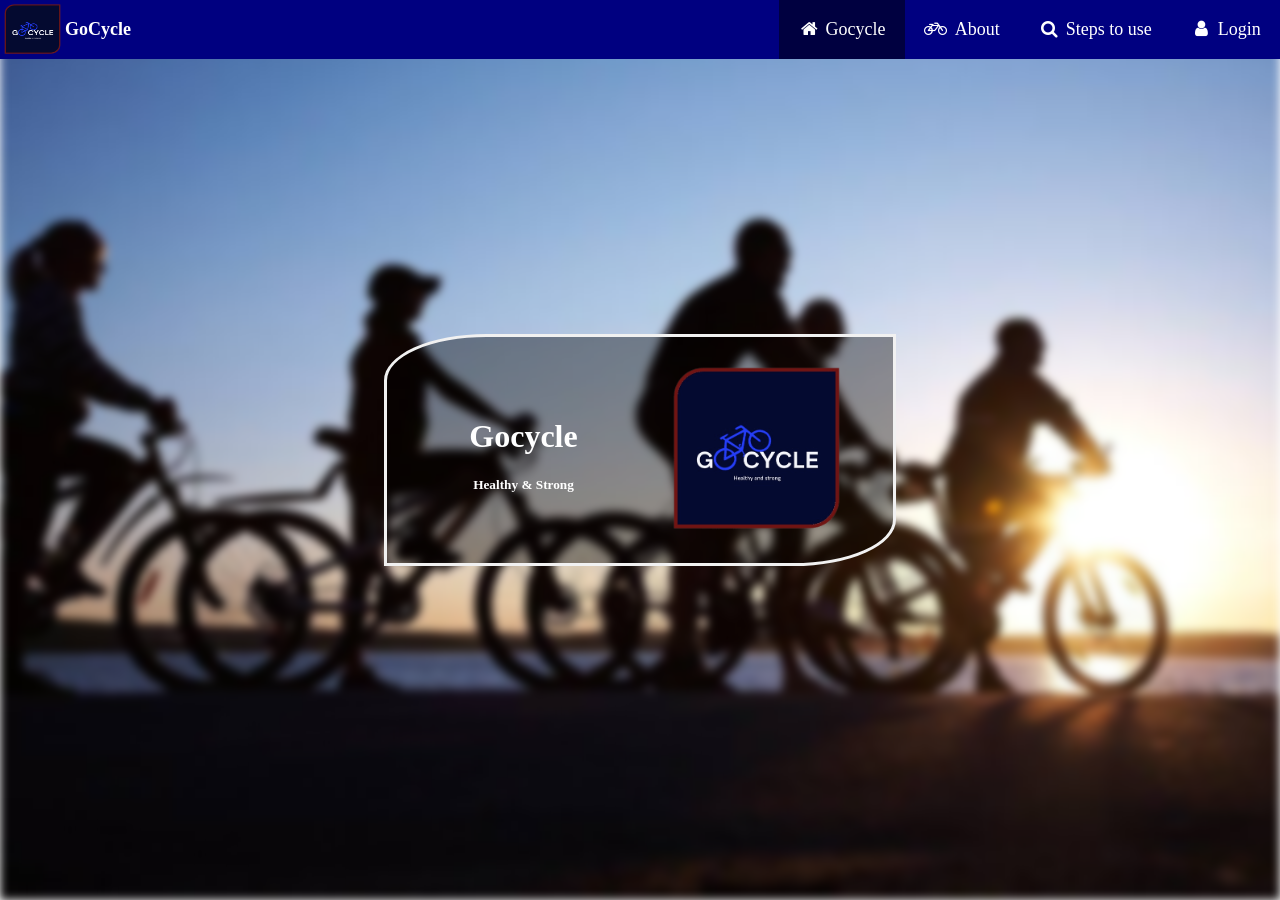
<file: index.html>
<!DOCTYPE html>
<html lang="en">
  <head>
    <meta charset="UTF-8" />
    <meta name="author" content="GOCYCLE" />
    <meta name="discription" content="welcom to the GOCYCLE" />
    <title>GOCYCLE</title>
    <link rel="icon" href="images/logo.1.png" type="image/x-icon" />
    <link rel="stylesheet" href="index.css" type="text/css" />
    <link
      rel="stylesheet"
      href="https://cdnjs.cloudflare.com/ajax/libs/font-awesome/4.7.0/css/font-awesome.min.css"
    />
  </head>
  <body>
    <div class="navbar">
      <img src="images/logo.1.png" alt="cycle" height="58" width="65" />
      <p>GoCycle</p>
      <a href="Login.html"><i class="fa fa-fw fa-user"></i> Login</a>
      <a href="steps.html"><i class="fa fa-fw fa-search"></i> Steps to use</a>
      <a href="About.html"><i class="fa fa-bicycle"></i>&nbsp;&nbsp;About</a>
      <a class="active" href="index.html"
        ><i class="fa fa-fw fa-home"></i> Gocycle
      </a>
    </div>
    <div class="bg-image"></div>
    <div class="bg-text">
      <div class="row">
        <div class="column">
          <h4><br /></h4>
          <h1>Gocycle</h1>
          <h5>Healthy & Strong</h5>
        </div>
        <div class="column">
          <img src="images/logo.1.png" alt="logo" width="80%" height="80%" />
        </div>
      </div>
    </div>
  </body>
</html>
</file>
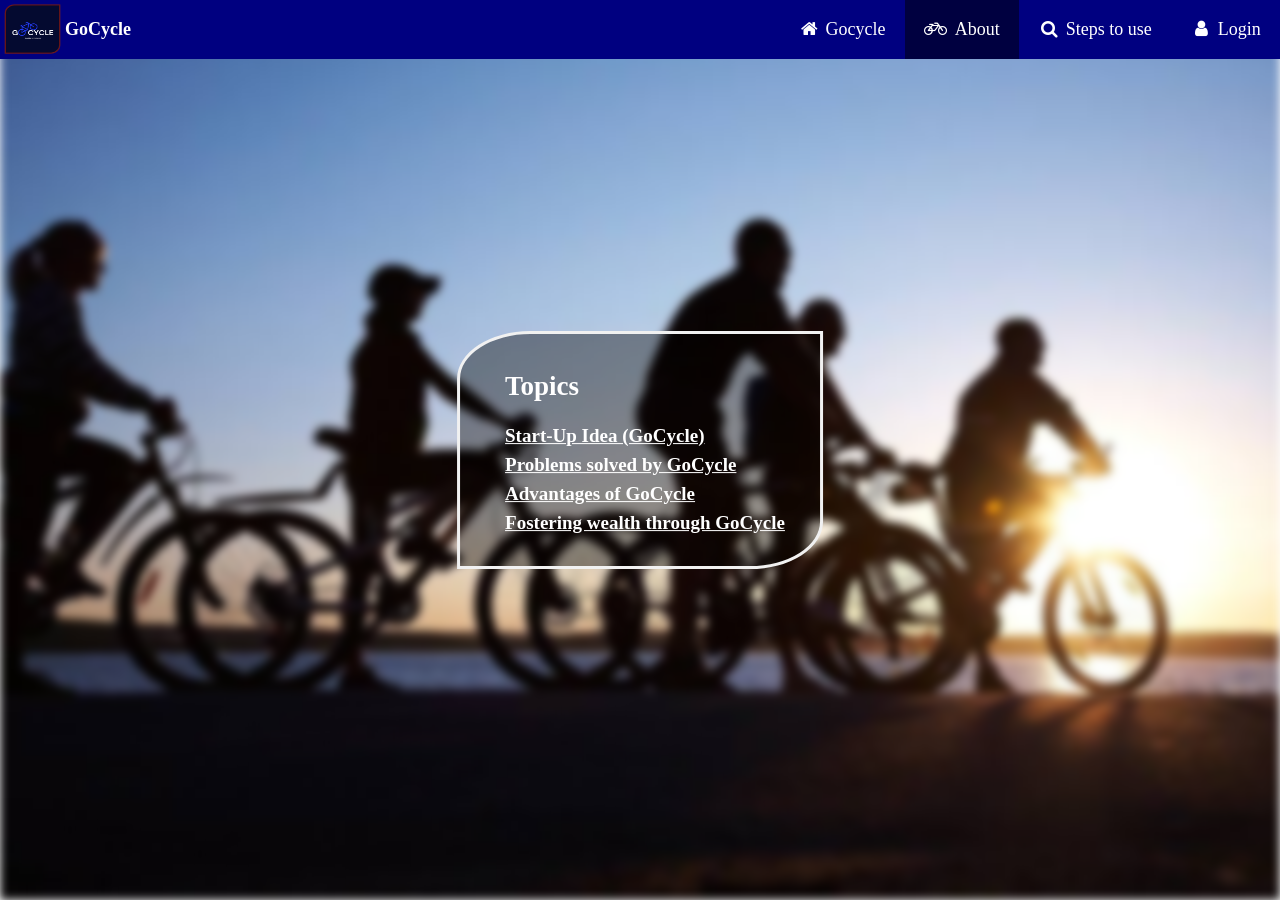
<file: About.html>
<!DOCTYPE html>
<html lang="en">
  <head>
    <meta charset="UTF-8" />
    <meta name="author" content="GOCYCLE" />
    <meta name="discription" content="welcom to the GOCYCLE" />
    <title>GOCYCLE</title>
    <link rel="icon" href="images/logo.1.png" type="image/x-icon" />
    <link rel="stylesheet" href="About.css" type="text/css" />
    <link
      rel="stylesheet"
      href="https://cdnjs.cloudflare.com/ajax/libs/font-awesome/4.7.0/css/font-awesome.min.css"
    />
  </head>
  <body>
    <header>
      <div class="navbar">
        <img src="images/logo.1.png" alt="cycle" height="58" width="65" />
        <p>GoCycle</p>
        <a href="Login.html"><i class="fa fa-fw fa-user"></i> Login</a>
        <a href="steps.html"><i class="fa fa-fw fa-search"></i> Steps to use</a>
        <a class="active" href="About.html"
          ><i class="fa fa-bicycle"></i>&nbsp;&nbsp;About</a
        >
        <a href="index.html"><i class="fa fa-fw fa-home"></i> Gocycle </a>
      </div>
      <div class="bg-image"></div>
      <div class="bg-text">
        <div class="column">
          <nav>
            <ul>
              <h2>Topics</h2>
              <a href="Start-up.html">Start-Up Idea (GoCycle)</a>
              <br />
              <a href="Problem.html">Problems solved by GoCycle</a>
              <br />
              <a href="Advantages.html">Advantages of GoCycle</a>
              <br />
              <a href="Fostering.html">Fostering wealth through GoCycle </a>
            </ul>
          </nav>
        </div>
      </div>
    </header>
  </body>
</html>
</file>
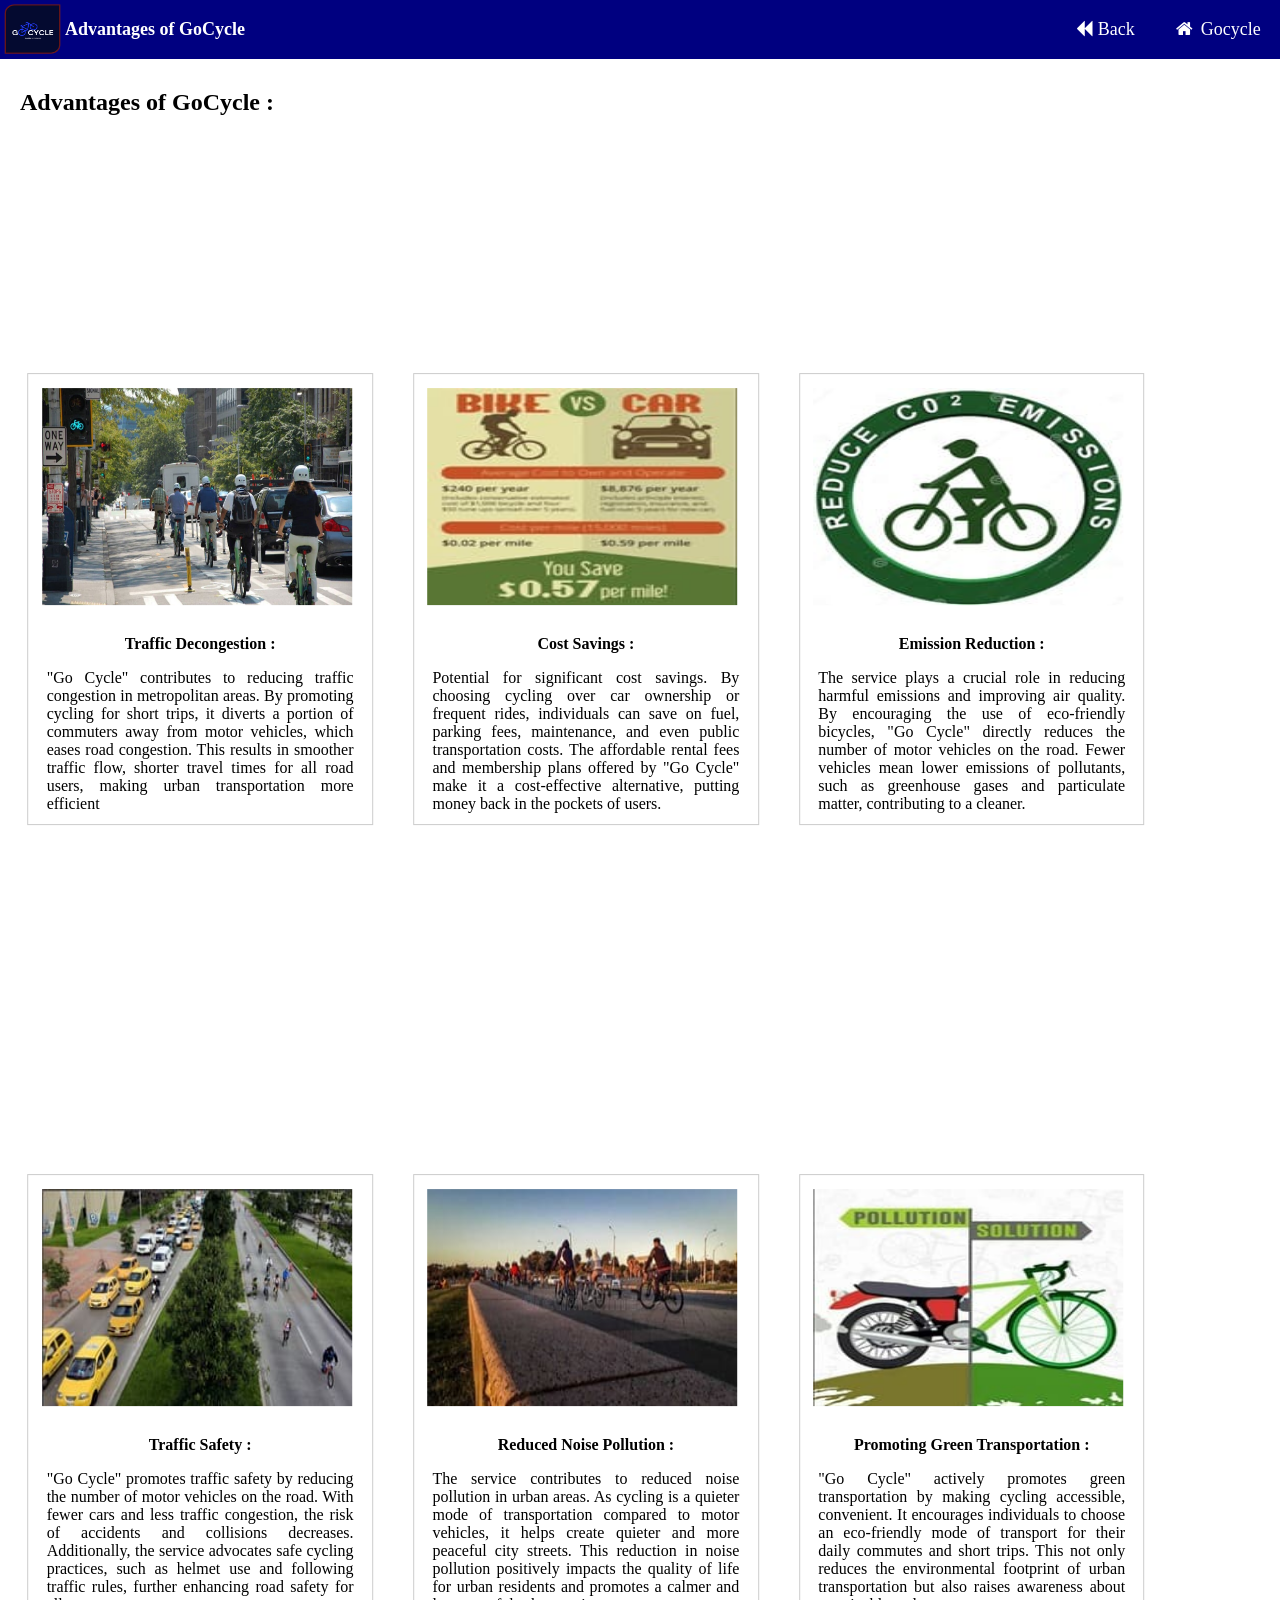
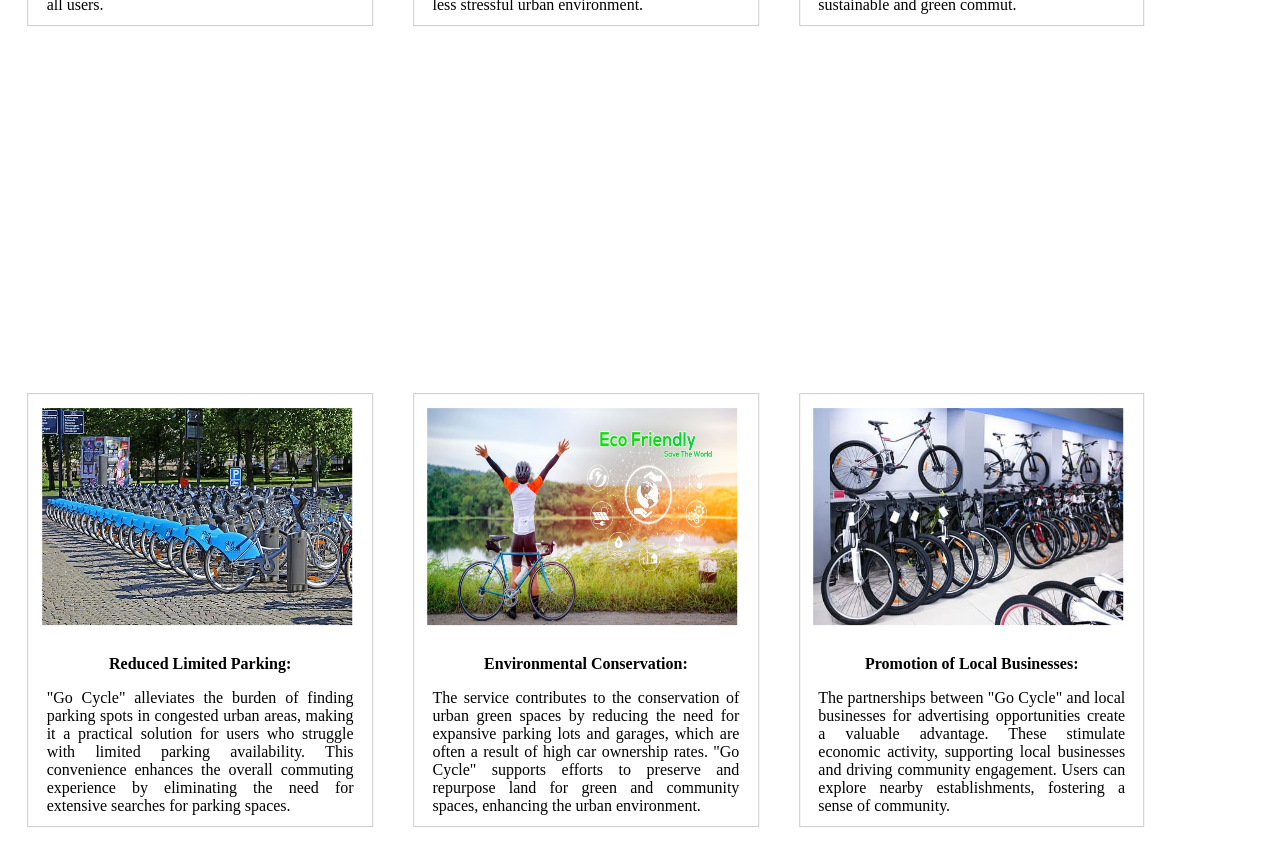
<file: Advantages.html>
<!DOCTYPE html>
<html lang="en">
  <head>
    <meta charset="UTF-8" />
    <meta name="author" content="GOCYCLE" />
    <meta name="discription" content="welcom to the GOCYCLE" />
    <title>GOCYCLE</title>
    <link rel="icon" href="images/logo.1.png" type="image/x-icon" />
    <link rel="stylesheet" href="Advantages.css" type="text/css" />
    <link
      rel="stylesheet"
      href="https://cdnjs.cloudflare.com/ajax/libs/font-awesome/4.7.0/css/font-awesome.min.css"
    />
  </head>
  <body>
    <header>
      <div class="navbar">
        <img src="images/logo.1.png" alt="cycle" height="58" width="65" />
        <p>Advantages of GoCycle</p>
        <a href="index.html"><i class="fa fa-fw fa-home"></i> Gocycle </a>
        <a href="About.html"><i class="fa fa-backward"></i>&nbsp;Back</a>
      </div>
    </header>
    <main>
      <div class="heading"><h2>Advantages of GoCycle :</h2></div>
      <br />
      <div class="bg-image"></div>
      <div class="bg-text">
        <div class="responsive">
          <div class="gallery">
            <a target="_blank" href="images/advantages.1.jpg">
              <img src="images/advantages.1.jpg" alt="Cinque Terre" />
            </a>
            <div class="desc">
              <p>Traffic Decongestion :</p>
              <div class="desc1">
                "Go Cycle" contributes to reducing traffic
                congestion in metropolitan areas. By promoting cycling for short
                trips, it diverts a portion of commuters away from motor
                vehicles, which eases road congestion. This results in smoother
                traffic flow, shorter travel times for all
                road users, making urban transportation more efficient
              </div>
            </div>
          </div>
        </div>
        <div class="responsive">
          <div class="gallery">
            <a target="_blank" href="images/advantages.2.jpg">
              <img src="images/advantages.2.jpg" alt="Forest" />
            </a>
            <div class="desc">
              <p>Cost Savings :</p>
              <div class="desc1">
                Potential for significant cost savings. By
                choosing cycling over car ownership or frequent rides,
                individuals can save on fuel, parking fees, maintenance, and
                even public transportation costs. The affordable rental fees and
                membership plans offered by "Go Cycle" make it a cost-effective
                alternative, putting money back in the pockets of users.
              </div>
            </div>
          </div>
        </div>
        <div class="responsive">
          <div class="gallery">
            <a target="_blank" href="images/advantages.3.jpg">
              <img src="images/advantages.3.jpg" alt="Northern Lights" />
            </a>
            <div class="desc">
              <p>Emission Reduction :</p>
              <div class="desc1">
                The service plays a crucial role in reducing harmful emissions
                and improving air quality. By encouraging the use of
                eco-friendly bicycles, "Go Cycle" directly reduces the number of
                motor vehicles on the road. Fewer vehicles mean lower emissions
                of pollutants, such as greenhouse gases and particulate matter,
                contributing to a cleaner.
              </div>
            </div>
          </div>
        </div>
        <div class="clearfix"></div>
      </div>

      <div class="bg1-image"></div>
      <div class="bg1-text">
        <div class="responsive1">
          <div class="gallery1">
            <a target="_blank" href="images/advantages.4.jpg">
              <img src="images/advantages.4.jpg" alt="Cinque Terre" />
            </a>
            <div class="desc2">
              <p>Traffic Safety :</p>
              <div class="desc3">
                "Go Cycle" promotes traffic safety by reducing the number of
                motor vehicles on the road. With fewer cars and less traffic
                congestion, the risk of accidents and collisions decreases.
                Additionally, the service advocates safe cycling practices, such
                as helmet use and following traffic rules, further enhancing
                road safety for all users.
              </div>
            </div>
          </div>
        </div>
        <div class="responsive1">
          <div class="gallery1">
            <a target="_blank" href="images/advantages.5.jpg">
              <img src="images/advantages.5.jpg" alt="Forest" />
            </a>
            <div class="desc2">
              <p>Reduced Noise Pollution :</p>
              <div class="desc3">
                The service contributes to reduced noise pollution in urban
                areas. As cycling is a quieter mode of transportation compared
                to motor vehicles, it helps create quieter and more peaceful
                city streets. This reduction in noise pollution positively
                impacts the quality of life for urban residents and promotes a
                calmer and less stressful urban environment.
              </div>
            </div>
          </div>
        </div>
        <div class="responsive1">
          <div class="gallery1">
            <a target="_blank" href="images/advantages.6.jpg">
              <img src="images/advantages.6.jpg" alt="Northern Lights" />
            </a>
            <div class="desc2">
              <p>Promoting Green Transportation :</p>
              <div class="desc3">
                "Go Cycle" actively promotes green transportation by making
                cycling accessible, convenient. It encourages
                individuals to choose an eco-friendly mode of transport for
                their daily commutes and short trips. This not only reduces the
                environmental footprint of urban transportation but also raises
                awareness about sustainable and green commut.
              </div>
            </div>
          </div>
        </div>
        <div class="clearfix1"></div>
      </div>

      <div class="bg2-image"></div>
      <div class="bg2-text">
        <div class="responsive2">
          <div class="gallery2">
            <a target="_blank" href="images/advantages.7.jpg">
              <img src="images/advantages.7.jpg" alt="Cinque Terre" />
            </a>
            <div class="desc4">
              <p>Reduced Limited Parking:</p>
              <div class="desc5">
                "Go Cycle" alleviates the burden of finding parking spots in
                congested urban areas, making it a practical solution for users
                who struggle with limited parking availability. This convenience
                enhances the overall commuting experience by eliminating the
                need for extensive searches for parking spaces.
              </div>
            </div>
          </div>
        </div>
        <div class="responsive2">
          <div class="gallery2">
            <a target="_blank" href="images/advantages.8.jpg">
              <img src="images/advantages.8.jpg" alt="Forest" />
            </a>
            <div class="desc4">
              <p>Environmental Conservation:</p>
              <div class="desc5">
                The service contributes to the conservation of urban green
                spaces by reducing the need for expansive parking lots and
                garages, which are often a result of high car ownership rates.
                "Go Cycle" supports efforts to preserve and repurpose land for
                green and community spaces, enhancing the urban environment.
              </div>
            </div>
          </div>
        </div>
        <div class="responsive2">
          <div class="gallery2">
            <a target="_blank" href="images/advantages.9.jpg">
              <img src="images/advantages.9.jpg" alt="Northern Lights" />
            </a>
            <div class="desc4">
              <p>Promotion of Local Businesses:</p>
              <div class="desc5">
                The partnerships between "Go Cycle" and local businesses for
                advertising opportunities create a valuable
                advantage. These stimulate economic activity,
                supporting local businesses and driving community engagement.
                Users can explore nearby establishments, fostering a sense of
                community.
              </div>
            </div>
          </div>
        </div>
        <div class="clearfix2"></div>
      </div>
    </main>
  </body>
</html>
</file>
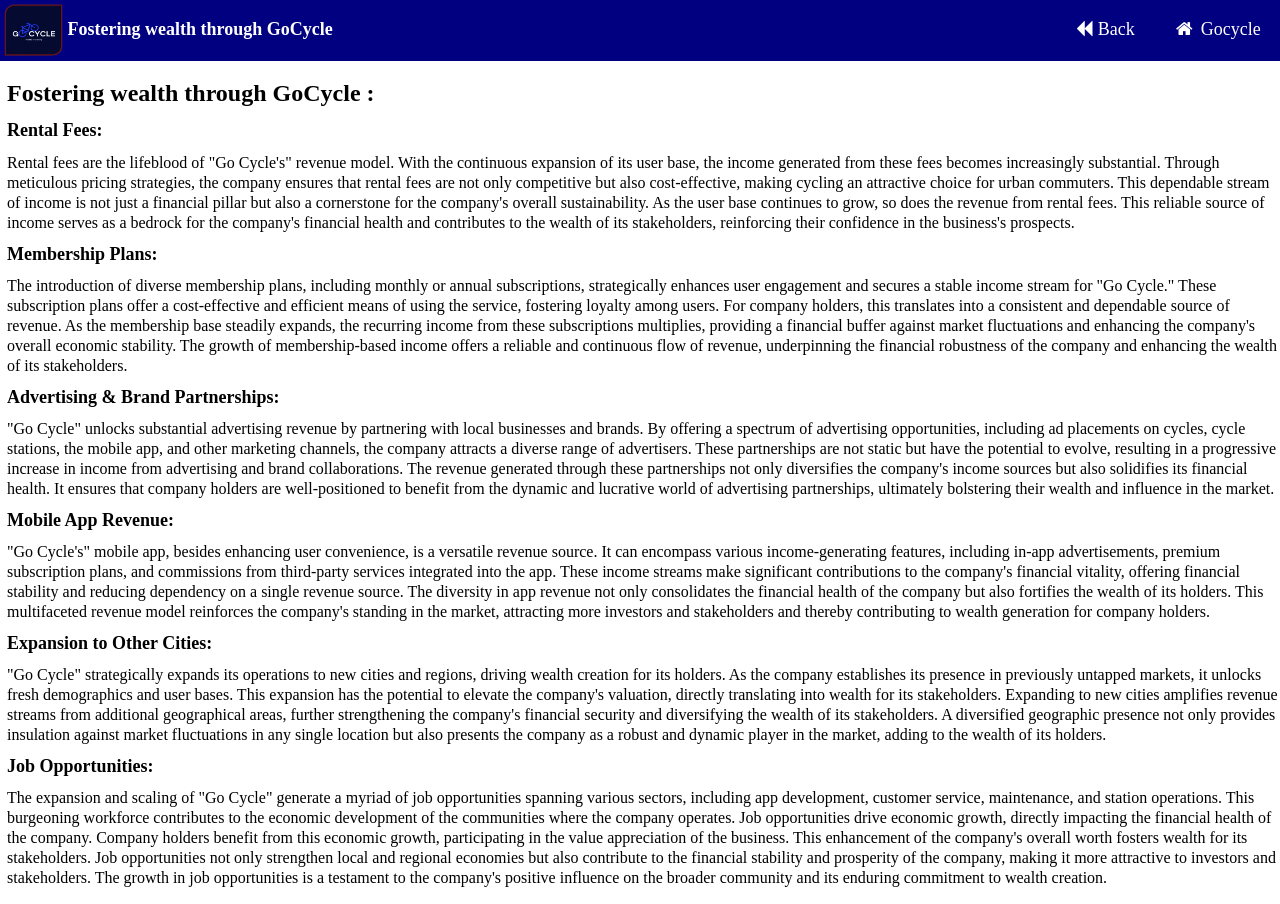
<file: Fostering.html>
<!DOCTYPE html>
<html lang="en">
  <head>
    <meta charset="UTF-8" />
    <meta name="author" content="GOCYCLE" />
    <meta name="discription" content="welcom to the GOCYCLE" />
    <title>GOCYCLE</title>
    <link rel="icon" href="images/logo.1.png" type="image/x-icon" />
    <link rel="stylesheet" href="Fostering.css" type="text/css" />
    <link
      rel="stylesheet"
      href="https://cdnjs.cloudflare.com/ajax/libs/font-awesome/4.7.0/css/font-awesome.min.css"
    />
  </head>
  <body>
    <header>
      <div class="navbar">
        <img src="images/logo.1.png" alt="cycle" height="58" width="65" />
        <p>Fostering wealth through GoCycle</p>
        <a href="index.html"><i class="fa fa-fw fa-home"></i> Gocycle </a>
        <a href="About.html"><i class="fa fa-backward"></i>&nbsp;Back</a>
      </div>
    </header>
    <main>
      <div class="paragraph">
        <h2>Fostering wealth through GoCycle :</h2>
        <h3>Rental Fees:</h3>
        <p>
          Rental fees are the lifeblood of "Go Cycle's" revenue model. With the
          continuous expansion of its user base, the income generated from these
          fees becomes increasingly substantial. Through meticulous pricing
          strategies, the company ensures that rental fees are not only
          competitive but also cost-effective, making cycling an attractive
          choice for urban commuters. This dependable stream of income is not
          just a financial pillar but also a cornerstone for the company's
          overall sustainability. As the user base continues to grow, so does
          the revenue from rental fees. This reliable source of income serves as
          a bedrock for the company's financial health and contributes to the
          wealth of its stakeholders, reinforcing their confidence in the
          business's prospects.
        </p>
        <h3>Membership Plans:</h3>
        <p>
          The introduction of diverse membership plans, including monthly or
          annual subscriptions, strategically enhances user engagement and
          secures a stable income stream for "Go Cycle." These subscription
          plans offer a cost-effective and efficient means of using the service,
          fostering loyalty among users. For company holders, this translates
          into a consistent and dependable source of revenue. As the membership
          base steadily expands, the recurring income from these subscriptions
          multiplies, providing a financial buffer against market fluctuations
          and enhancing the company's overall economic stability. The growth of
          membership-based income offers a reliable and continuous flow of
          revenue, underpinning the financial robustness of the company and
          enhancing the wealth of its stakeholders.
        </p>
        <h3>Advertising & Brand Partnerships:</h3>
        <p>
          "Go Cycle" unlocks substantial advertising revenue by partnering with
          local businesses and brands. By offering a spectrum of advertising
          opportunities, including ad placements on cycles, cycle stations, the
          mobile app, and other marketing channels, the company attracts a
          diverse range of advertisers. These partnerships are not static but
          have the potential to evolve, resulting in a progressive increase in
          income from advertising and brand collaborations. The revenue
          generated through these partnerships not only diversifies the
          company's income sources but also solidifies its financial health. It
          ensures that company holders are well-positioned to benefit from the
          dynamic and lucrative world of advertising partnerships, ultimately
          bolstering their wealth and influence in the market.
        </p>
        <h3>Mobile App Revenue:</h3>
        <p>
          "Go Cycle's" mobile app, besides enhancing user convenience, is a
          versatile revenue source. It can encompass various income-generating
          features, including in-app advertisements, premium subscription plans,
          and commissions from third-party services integrated into the app.
          These income streams make significant contributions to the company's
          financial vitality, offering financial stability and reducing
          dependency on a single revenue source. The diversity in app revenue
          not only consolidates the financial health of the company but also
          fortifies the wealth of its holders. This multifaceted revenue model
          reinforces the company's standing in the market, attracting more
          investors and stakeholders and thereby contributing to wealth
          generation for company holders.
        </p>
        <h3>Expansion to Other Cities:</h3>
        <p>
          "Go Cycle" strategically expands its operations to new cities and
          regions, driving wealth creation for its holders. As the company
          establishes its presence in previously untapped markets, it unlocks
          fresh demographics and user bases. This expansion has the potential to
          elevate the company's valuation, directly translating into wealth for
          its stakeholders. Expanding to new cities amplifies revenue streams
          from additional geographical areas, further strengthening the
          company's financial security and diversifying the wealth of its
          stakeholders. A diversified geographic presence not only provides
          insulation against market fluctuations in any single location but also
          presents the company as a robust and dynamic player in the market,
          adding to the wealth of its holders.
        </p>
        <h3>Job Opportunities:</h3>
        <p>
          The expansion and scaling of "Go Cycle" generate a myriad of job
          opportunities spanning various sectors, including app development,
          customer service, maintenance, and station operations. This burgeoning
          workforce contributes to the economic development of the communities
          where the company operates. Job opportunities drive economic growth,
          directly impacting the financial health of the company. Company
          holders benefit from this economic growth, participating in the value
          appreciation of the business. This enhancement of the company's
          overall worth fosters wealth for its stakeholders. Job opportunities
          not only strengthen local and regional economies but also contribute
          to the financial stability and prosperity of the company, making it
          more attractive to investors and stakeholders. The growth in job
          opportunities is a testament to the company's positive influence on
          the broader community and its enduring commitment to wealth creation.
        </p>
      </div>
    </main>
  </body>
</html>
</file>
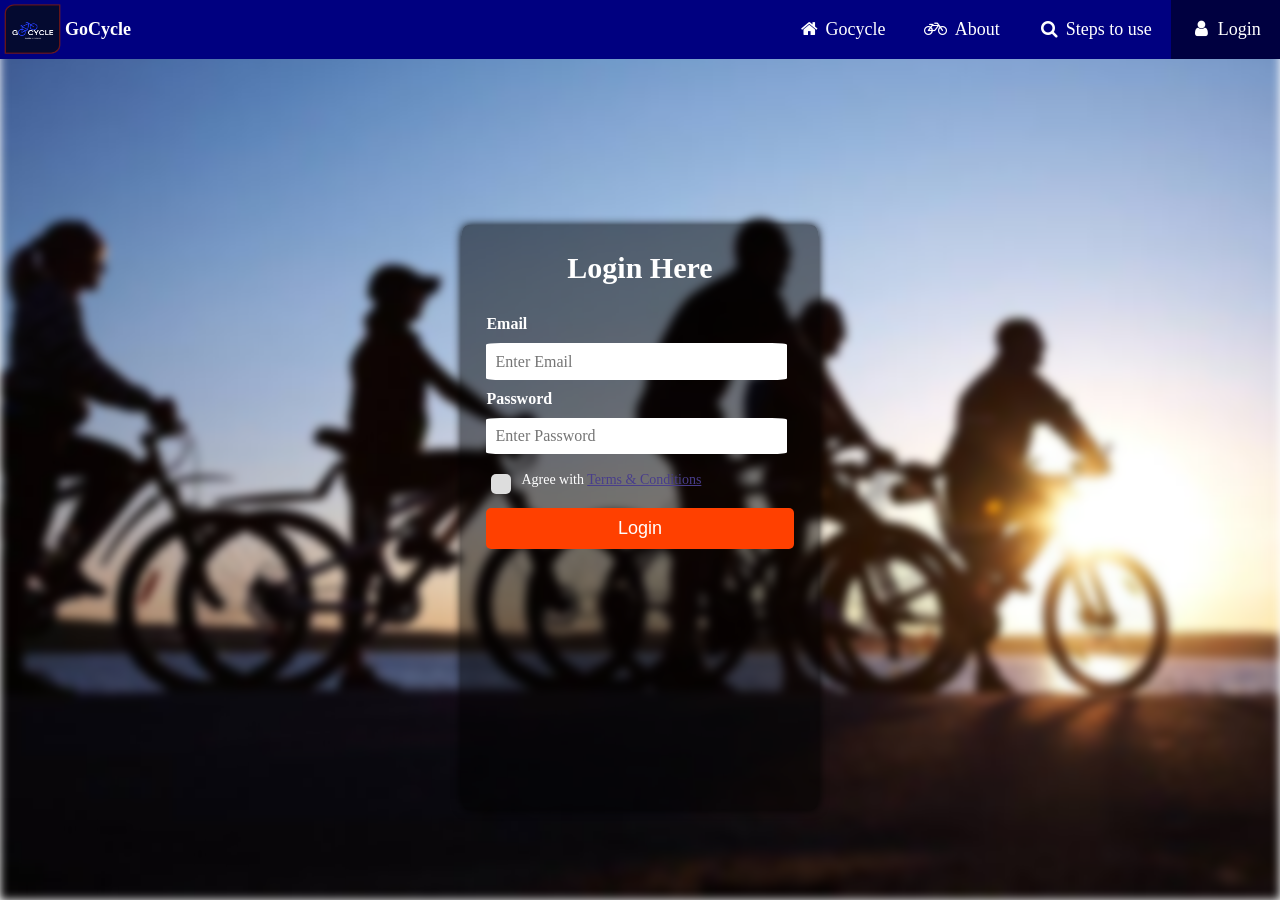
<file: Login.html>
<!DOCTYPE html>
<html lang="en">
  <head>
    <meta charset="UTF-8" />
    <meta name="author" content="GOCYCLE" />
    <meta name="discription" content="welcom to the GOCYCLE" />
    <title>GOCYCLE</title>
    <link rel="icon" href="images/logo.1.png" type="image/x-icon" />
    <link rel="stylesheet" href="Login.css" type="text/css" />
    <link
      rel="stylesheet"
      href="https://cdnjs.cloudflare.com/ajax/libs/font-awesome/4.3.0/css/font-awesome.min.css"
    />
  </head>
  <body>
    <div class="navbar">
      <img src="images/logo.1.png" alt="cycle" height="58" width="65" />
      <p>GoCycle</p>
      <a class="active" href="Login.html"
        ><i class="fa fa-fw fa-user"></i> Login</a
      >
      <a href="steps.html"><i class="fa fa-fw fa-search"></i> Steps to use</a>
      <a href="About.html"><i class="fa fa-bicycle"></i>&nbsp;&nbsp;About</a>
      <a href="index.html"><i class="fa fa-fw fa-home"></i> Gocycle </a>
    </div>
    <div class="wrapper">
      <div class="header-text">Login Here</div>
      <id for="email"><b>Email</b></id>
      <input type="text" placeholder="Enter Email" name="email" required />
      <id for="psw"><b>Password</b></id>
      <input type="password" placeholder="Enter Password" name="psw" required />
      <label for="terms"></label
      ><span>Agree with <a href="#">Terms & Conditions</a></span>
      <button>Login</button>
    </div>
  </body>
</html>
</file>
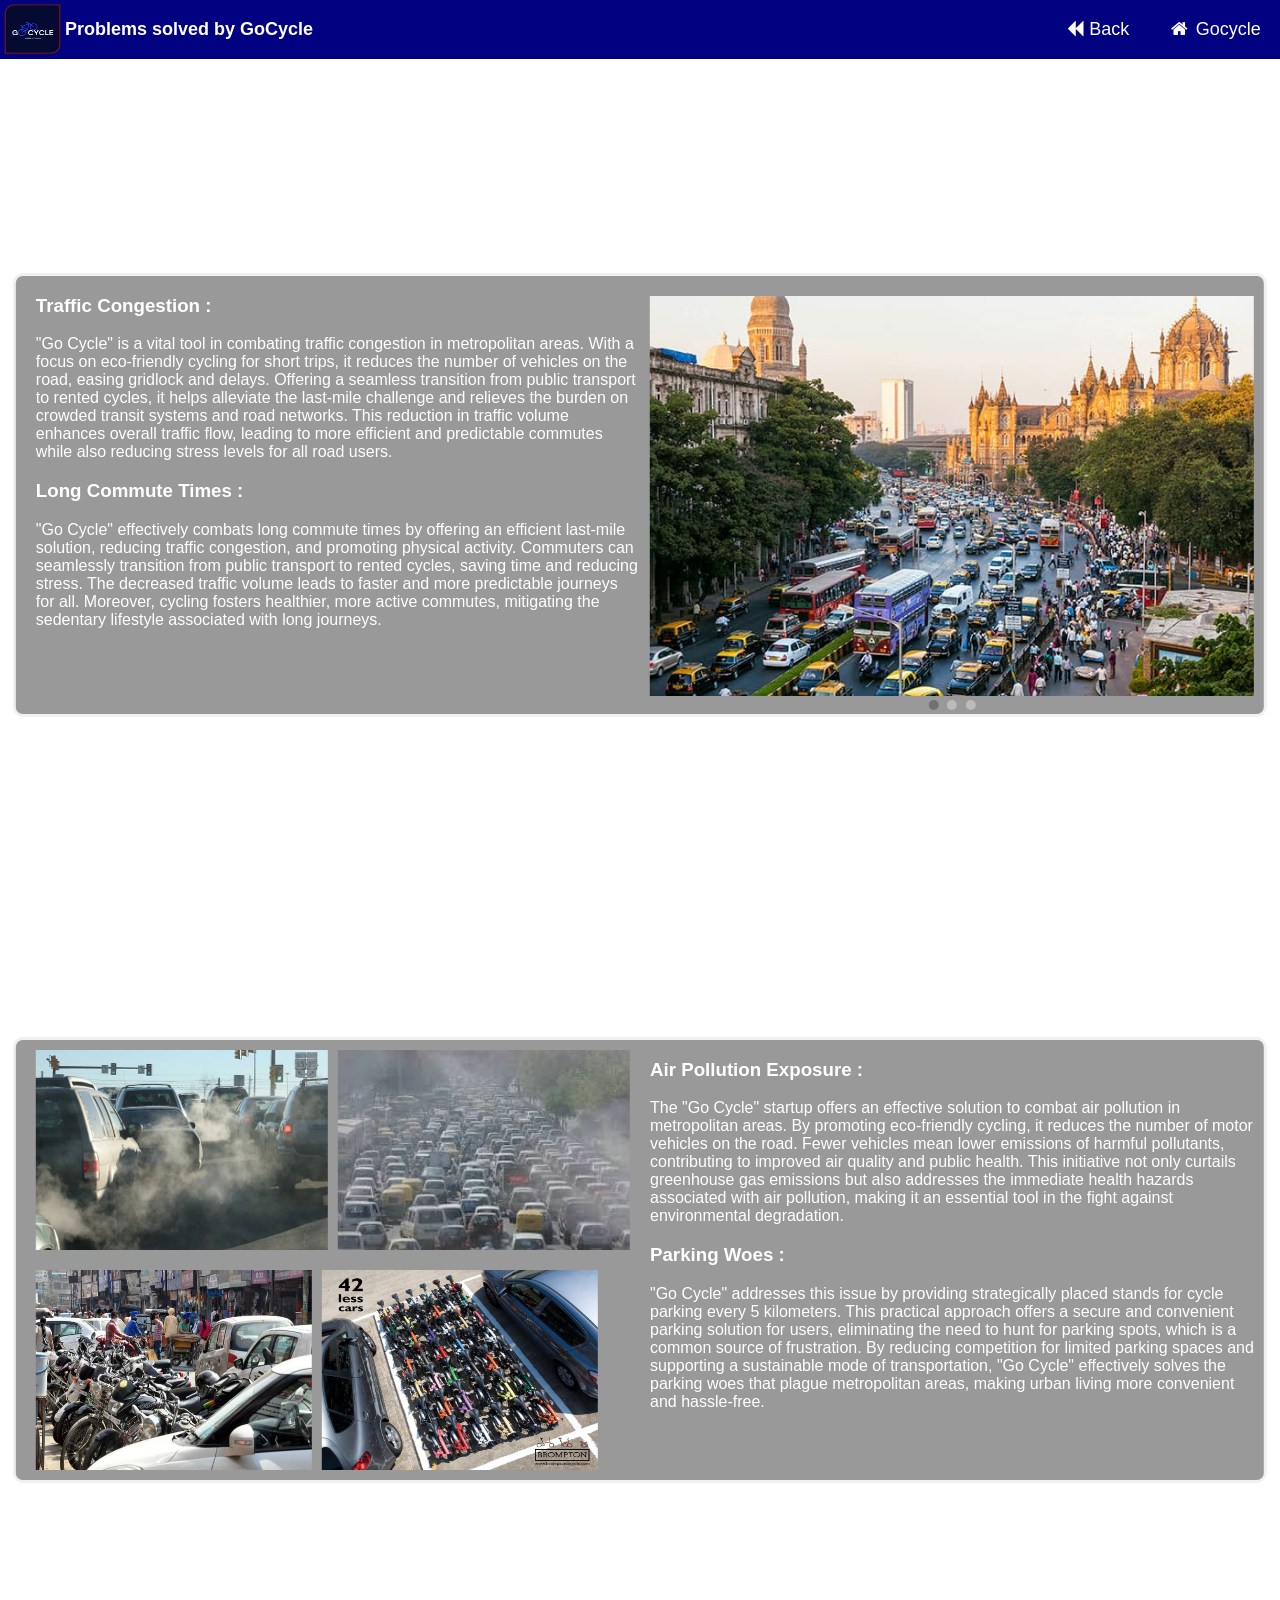
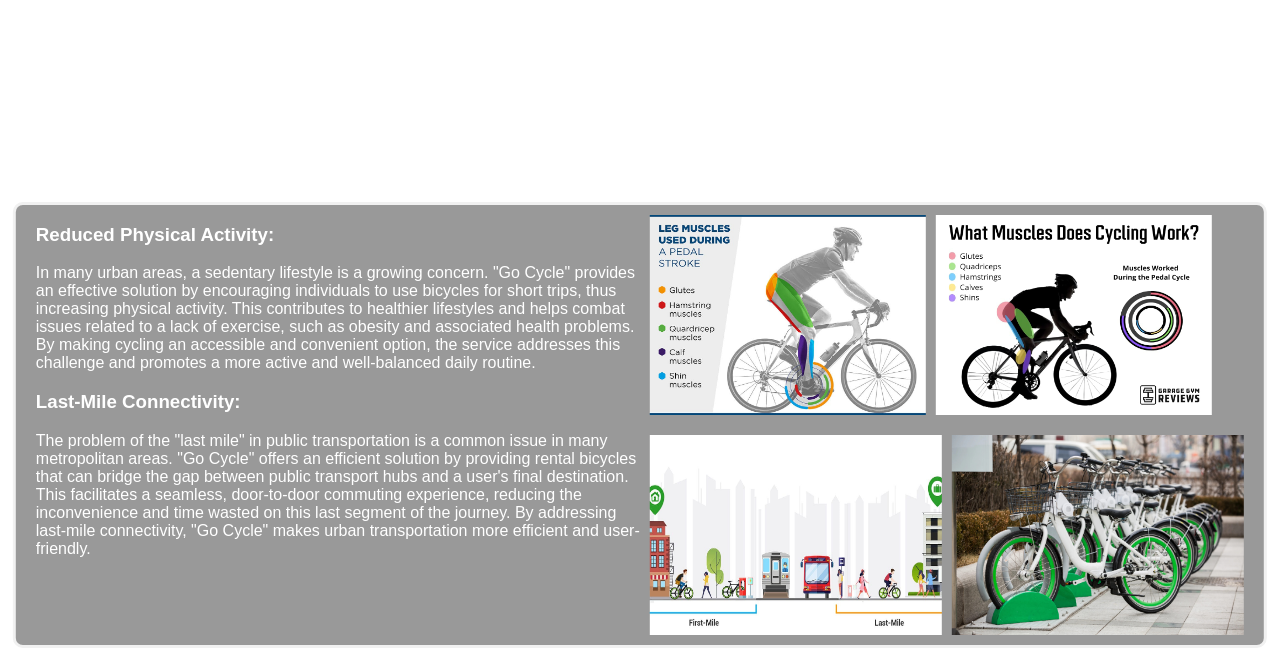
<file: Problem.html>
<!DOCTYPE html>
<html lang="en">
  <head>
    <meta charset="UTF-8" />
    <meta name="author" content="GOCYCLE" />
    <meta name="discription" content="welcom to the GOCYCLE" />
    <title>GOCYCLE</title>
    <link rel="icon" href="images/logo.1.png" type="image/x-icon" />
    <link rel="stylesheet" href="Problem.css" type="text/css" />
    <link
      rel="stylesheet"
      href="https://cdnjs.cloudflare.com/ajax/libs/font-awesome/4.7.0/css/font-awesome.min.css"
    />
  </head>
  <body>
    <header>
      <div class="navbar">
        <img src="images/logo.1.png" alt="cycle" height="58" width="65" />
        <p>Problems solved by GoCycle</p>
        <a href="index.html"><i class="fa fa-fw fa-home"></i> Gocycle </a>
        <a href="About.html"><i class="fa fa-backward"></i>&nbsp;Back</a>
      </div>
    </header>
    <main>
      <div class="bg-text">
        <div class="row">
          <div class="column">
            <h3>Traffic Congestion :</h3>
            <p>
              "Go Cycle" is a vital tool in combating traffic congestion in
              metropolitan areas. With a focus on eco-friendly cycling for short
              trips, it reduces the number of vehicles on the road, easing
              gridlock and delays. Offering a seamless transition from public
              transport to rented cycles, it helps alleviate the last-mile
              challenge and relieves the burden on crowded transit systems and
              road networks. This reduction in traffic volume enhances overall
              traffic flow, leading to more efficient and predictable commutes
              while also reducing stress levels for all road users.
            </p>
            <h3>Long Commute Times :</h3>
            <p>
              "Go Cycle" effectively combats long commute times by offering an
              efficient last-mile solution, reducing traffic congestion, and
              promoting physical activity. Commuters can seamlessly transition
              from public transport to rented cycles, saving time and reducing
              stress. The decreased traffic volume leads to faster and more
              predictable journeys for all. Moreover, cycling fosters healthier,
              more active commutes, mitigating the sedentary lifestyle
              associated with long journeys.
            </p>
          </div>
          <div class="column">
            <!-- Slideshow container -->
            <div class="slideshow-container">
              <div class="mySlides fade">
                <div class="numbertext">1 / 3</div>
                <img
                  src="images/traffic.1.jpg"
                  style="width: 100%"
                  height="400px"
                />
              </div>

              <div class="mySlides fade">
                <div class="numbertext">2 / 3</div>
                <img
                  src="images/traffic.2.jpg"
                  style="width: 100%"
                  height="400px"
                />
              </div>

              <div class="mySlides fade">
                <div class="numbertext">3 / 3</div>
                <img
                  src="images/traffic.3.jpg"
                  style="width: 100%"
                  height="400px"
                />
              </div>
            </div>
            <div style="text-align: center">
              <span class="dot"></span>
              <span class="dot"></span>
              <span class="dot"></span>
            </div>
            <script src="problem.js"></script>
          </div>
        </div>
      </div>
      <br />
      <br />
      <!--text box 2-->

      <div class="bg1-image"></div>
      <div class="bg1-text">
        <div class="row1">
          <div class="column1">
            <div class="row2">
              <div class="column2">
                <img
                  src="images/pollution.1.jpg"
                  style="width: 100%"
                  height="200px"
                />
              </div>
              <div class="column2">
                <img
                  src="images/pollution.2.jpg"
                  style="width: 100%"
                  height="200px"
                />
              </div>
            </div>
            <div class="row2">
              <div class="column2">
                <img
                  src="images/parking.1.jpg"
                  style="width: 100%"
                  height="200px"
                />
              </div>

              <div class="column2">
                <img
                  src="images/parking.2.jpg"
                  style="width: 100%"
                  height="200px"
                />
              </div>
            </div>
          </div>
          <div class="column">
            <h3>Air Pollution Exposure :</h3>
            <p>
              The "Go Cycle" startup offers an effective solution to combat air
              pollution in metropolitan areas. By promoting eco-friendly
              cycling, it reduces the number of motor vehicles on the road.
              Fewer vehicles mean lower emissions of harmful pollutants,
              contributing to improved air quality and public health. This
              initiative not only curtails greenhouse gas emissions but also
              addresses the immediate health hazards associated with air
              pollution, making it an essential tool in the fight against
              environmental degradation.
            </p>
            <h3>Parking Woes :</h3>
            <p>
              "Go Cycle" addresses this issue by providing strategically placed
              stands for cycle parking every 5 kilometers. This practical
              approach offers a secure and convenient parking solution for
              users, eliminating the need to hunt for parking spots, which is a
              common source of frustration. By reducing competition for limited
              parking spaces and supporting a sustainable mode of
              transportation, "Go Cycle" effectively solves the parking woes
              that plague metropolitan areas, making urban living more
              convenient and hassle-free.
            </p>
          </div>
        </div>
      </div>

      <!--- 3rd box---->

      <div class="bg2-image"></div>
      <div class="bg2-text">
        <div class="row3">
          <div class="column3">
            <div class="row4">
              <div class="column4">
                <img
                  src="images/physicalactivity.1.jpg"
                  style="width: 276px"
                  height="200px"
                />
              </div>
              <div class="column4">
                <img
                  src="images/physicalactivity.2.jpg"
                  style="width: 276px"
                  height="200px"
                />
              </div>
            </div>
            <div class="row4">
              <div class="column4">
                <img
                  src="images/lastmile.1.jpg"
                  style="width: 100%"
                  height="200px"
                />
              </div>

              <div class="column4">
                <img
                  src="images/lastmille.2.jpg"
                  style="width: 100%"
                  height="200px"
                />
              </div>
            </div>
          </div>
          <div class="column">
            <h3>Reduced Physical Activity:</h3>
            <p>
              In many urban areas, a sedentary lifestyle is a growing concern.
              "Go Cycle" provides an effective solution by encouraging
              individuals to use bicycles for short trips, thus increasing
              physical activity. This contributes to healthier lifestyles and
              helps combat issues related to a lack of exercise, such as obesity
              and associated health problems. By making cycling an accessible
              and convenient option, the service addresses this challenge and
              promotes a more active and well-balanced daily routine.
            </p>
            <h3>Last-Mile Connectivity:</h3>
            <p>
              The problem of the "last mile" in public transportation is a
              common issue in many metropolitan areas. "Go Cycle" offers an
              efficient solution by providing rental bicycles that can bridge
              the gap between public transport hubs and a user's final
              destination. This facilitates a seamless, door-to-door commuting
              experience, reducing the inconvenience and time wasted on this
              last segment of the journey. By addressing last-mile connectivity,
              "Go Cycle" makes urban transportation more efficient and
              user-friendly.
            </p>
          </div>
        </div>
      </div>
    </main>
  </body>
</html>
</file>
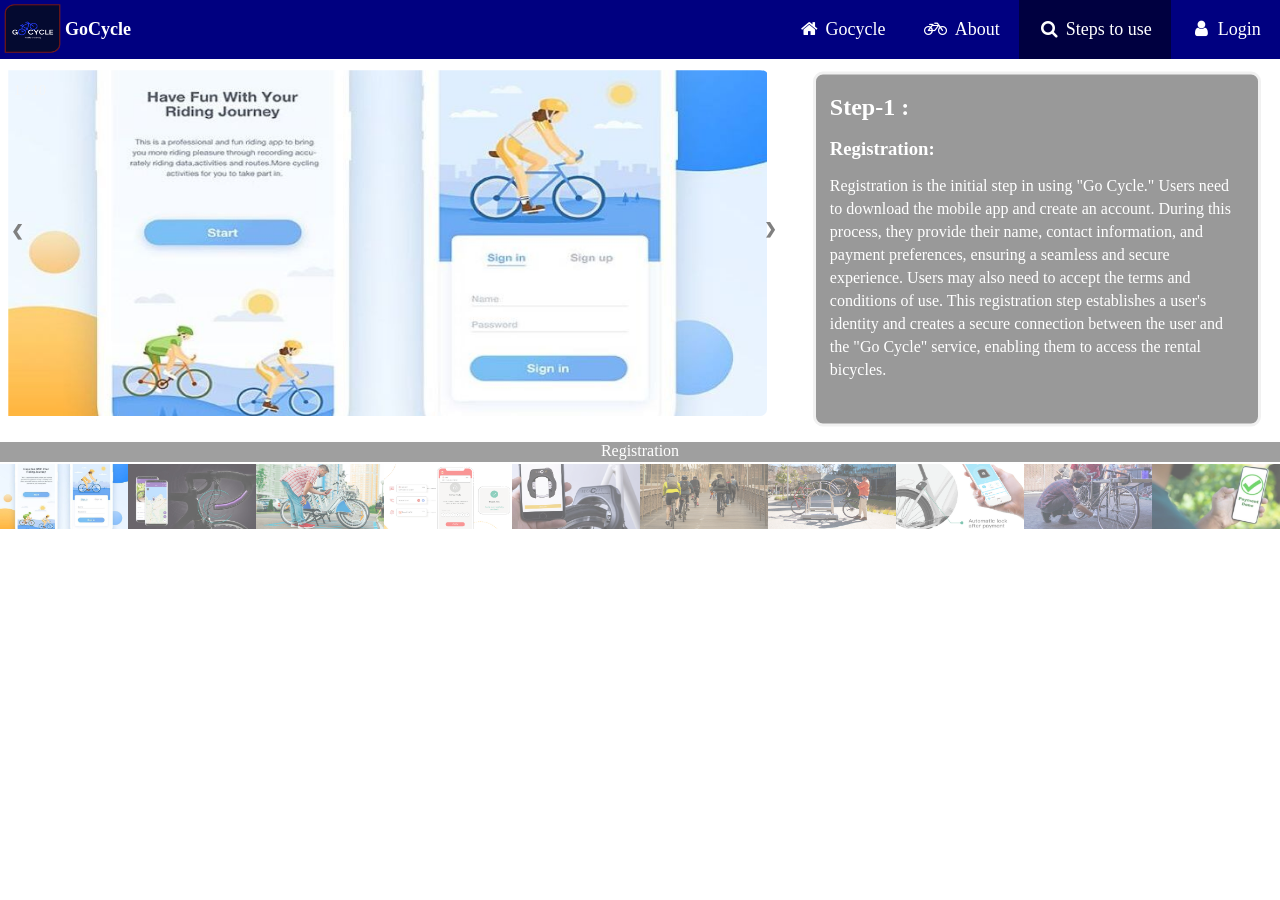
<file: steps.html>
<!DOCTYPE html>
<html lang="en">
  <head>
    <meta charset="UTF-8" />
    <meta name="author" content="GOCYCLE" />
    <meta name="discription" content="welcom to the GOCYCLE" />
    <title>GOCYCLE</title>
    <link rel="icon" href="images/logo.1.png" type="image/x-icon" />
    <link rel="stylesheet" href="steps.css" type="text/css" />
    <link
      rel="stylesheet"
      href="https://cdnjs.cloudflare.com/ajax/libs/font-awesome/4.7.0/css/font-awesome.min.css"
    />
  </head>
  <body>
    <header>
      <div class="navbar">
        <img src="images/logo.1.png" alt="cycle" height="57" width="65" />
        <p>GoCycle</p>
        <a href="Login.html"><i class="fa fa-fw fa-user"></i> Login</a>
        <a class="active" href="steps.html"
          ><i class="fa fa-fw fa-search"></i> Steps to use</a
        >
        <a href="About.html"><i class="fa fa-bicycle"></i>&nbsp;&nbsp;About</a>
        <a href="index.html"><i class="fa fa-fw fa-home"></i> Gocycle </a>
      </div>
    </header>
    <main>
      <!-- Container for the image gallery -->
      <div class="container">
        <div class="mySlides">
          <div class="row1">
            <div class="column1">
              <!-- Full-width images with number text -->
              <div class="numbertext">1 / 10</div>
              <img src="images/steps.1.jpg" style="width: 185%" />
            </div>
            <!-- Next and previous buttons -->
            <a class="prev" onclick="plusSlides(-1)">&#10094;</a>
            <a class="next" onclick="plusSlides(1)">&#10095;</a>
            <div class="column1">
              <div class="bg-text">
                <h2>Step-1 :</h2>
                <h3>Registration:</h3>
                <p>
                  Registration is the initial step in using "Go Cycle." Users
                  need to download the mobile app and create an account. During
                  this process, they provide their name, contact information,
                  and payment preferences, ensuring a seamless and secure
                  experience. Users may also need to accept the terms and
                  conditions of use. This registration step establishes a user's
                  identity and creates a secure connection between the user and
                  the "Go Cycle" service, enabling them to access the rental
                  bicycles.
                </p>
              </div>
            </div>
          </div>
        </div>

        <div class="mySlides">
          <div class="row1">
            <div class="column1">
              <div class="numbertext">2 / 10</div>
              <img src="images/steps.2.jpg" style="width: 190%" />
            </div>
            <!-- Next and previous buttons -->
            <a class="prev" onclick="plusSlides(-1)">&#10094;</a>
            <a class="next" onclick="plusSlides(1)">&#10095;</a>
            <div class="column1">
              <div class="bg-text">
                <h2>Step-2 :</h2>
                <h3>Locating Bicycles:</h3>
                <p>
                  After registering and logging into the mobile app, users can
                  access a map that displays the real-time locations of "Go
                  Cycle" bicycles in their vicinity. This map helps users
                  identify the nearest available bicycles and check their
                  availability status. It enables users to make an informed
                  decision about which bicycle to rent and where to start their
                  journey. The real-time location feature ensures that users can
                  easily find and access a nearby bicycle, contributing to the
                  convenience and efficiency of the service.
                </p>
              </div>
            </div>
          </div>
        </div>

        <div class="mySlides">
          <div class="row1">
            <div class="column1">
              <div class="numbertext">3 / 10</div>
              <img src="images/steps.3.jpg" style="width: 190%" />
            </div>
            <!-- Next and previous buttons -->
            <a class="prev" onclick="plusSlides(-1)">&#10094;</a>
            <a class="next" onclick="plusSlides(1)">&#10095;</a>
            <div class="column1">
              <div class="bg-text">
                <h2>Step-3 :</h2>
                <h3>QR Code Scanning:</h3>
                <p>
                  To initiate the rental process, users select the desired
                  bicycle from the app's interface. They then use their
                  smartphone's camera to scan the unique QR code located on the
                  bicycle. Scanning the QR code is a critical security measure,
                  as it establishes a connection between the user's account and
                  the chosen bicycle. This ensures that the user is renting the
                  intended bicycle and prevents unauthorized access.
                </p>
              </div>
            </div>
          </div>
        </div>

        <div class="mySlides">
          <div class="row1">
            <div class="column1">
              <div class="numbertext">4 / 10</div>
              <img src="images/steps.4.jpg" style="width: 190%" />
            </div>
            <!-- Next and previous buttons -->
            <a class="prev" onclick="plusSlides(-1)">&#10094;</a>
            <a class="next" onclick="plusSlides(1)">&#10095;</a>
            <div class="column1">
              <div class="bg-text">
                <h2>Step-4 :</h2>
                <h3>Generating OTP:</h3>
                <p>
                  After successfully scanning the QR code, the app generates a
                  one-time password (OTP) and sends it to the user's mobile
                  device. The OTP is a temporary code used to confirm the rental
                  and enhance security. Users must enter this OTP into the app
                  to validate their rental, adding an extra layer of security to
                  the process.
                </p>
              </div>
            </div>
          </div>
        </div>

        <div class="mySlides">
          <div class="row1">
            <div class="column1">
              <div class="numbertext">5 / 10</div>
              <img src="images/steps.5.jpg" style="width: 190%" />
            </div>
            <!-- Next and previous buttons -->
            <a class="prev" onclick="plusSlides(-1)">&#10094;</a>
            <a class="next" onclick="plusSlides(1)">&#10095;</a>
            <div class="column1">
              <div class="bg-text">
                <h2>Step-5 :</h2>
                <h3>Unlocking the Bicycle:</h3>
                <p>
                  With the OTP confirmed, users can unlock the chosen bicycle
                  using the app. The app sends a signal to the bicycle's lock,
                  releasing it and allowing the user to start their ride. This
                  step ensures that only authorized users can unlock the
                  bicycles and initiate their rental. It contributes to the
                  security and reliability of the service.
                </p>
              </div>
            </div>
          </div>
        </div>

        <div class="mySlides">
          <div class="row1">
            <div class="column1">
              <div class="numbertext">6 / 10</div>
              <img src="images/steps.6.jpg" style="width: 190%" />
            </div>
            <!-- Next and previous buttons -->
            <a class="prev" onclick="plusSlides(-1)">&#10094;</a>
            <a class="next" onclick="plusSlides(1)">&#10095;</a>
            <div class="column1">
              <div class="bg-text">
                <h2>Step-6 :</h2>
                <h3>Riding and Parking:</h3>
                <p>
                  Once the bicycle is unlocked, users can begin their ride. The
                  app tracks their ride duration and distance, providing
                  real-time information to users. Users can enjoy their journey
                  to their destination. At the end of the ride, they are guided
                  to park the bicycle at a designated "Go Cycle" parking stand.
                  This step ensures that users can securely and conveniently
                  park the bicycle, promoting organized and safe parking
                  practices.
                </p>
              </div>
            </div>
          </div>
        </div>

        <div class="mySlides">
          <div class="row1">
            <div class="column1">
              <div class="numbertext">7/ 10</div>
              <img src="images/steps.7.jpg" style="width: 190%" />
            </div>
            <!-- Next and previous buttons -->
            <a class="prev" onclick="plusSlides(-1)">&#10094;</a>
            <a class="next" onclick="plusSlides(1)">&#10095;</a>
            <div class="column1">
              <div class="bg-text">
                <h2>Step-7 :</h2>
                <h3>End of Ride:</h3>
                <p>
                  At the conclusion of their ride, users must use the app to
                  finalize their session. The app calculates the rental fee
                  based on the ride duration, distance covered, and any
                  additional fees, providing users with a transparent and
                  accurate payment summary. Users confirm the end of their ride,
                  making the bicycle available for other users. This step
                  ensures that the rental process is completed and that the
                  bicycle can be used by the next rider.
                </p>
              </div>
            </div>
          </div>
        </div>

        <div class="mySlides">
          <div class="row1">
            <div class="column1">
              <div class="numbertext">8 / 10</div>
              <img src="images/steps.8.jpg" style="width: 190%" />
            </div>
            <!-- Next and previous buttons -->
            <a class="prev" onclick="plusSlides(-1)">&#10094;</a>
            <a class="next" onclick="plusSlides(1)">&#10095;</a>
            <div class="column1">
              <div class="bg-text">
                <h2>Step-8 :</h2>
                <h3>Locking the Bicycle:</h3>
                <p>
                  After concluding the ride, users must lock the bicycle
                  securely using the app. The app sends a signal to the
                  bicycle's lock, securing it in place. Locking the bicycle
                  ensures that it is available for the next user, and it is a
                  critical step in maintaining the availability and security of
                  the bicycle fleet. This step contributes to the efficient
                  operation of the service.
                </p>
              </div>
            </div>
          </div>
        </div>

        <div class="mySlides">
          <div class="row1">
            <div class="column1">
              <div class="numbertext">9 / 10</div>
              <img src="images/steps.8.1.jpg" style="width: 190%" />
            </div>
            <!-- Next and previous buttons -->
            <a class="prev" onclick="plusSlides(-1)">&#10094;</a>
            <a class="next" onclick="plusSlides(1)">&#10095;</a>
            <div class="column1">
              <div class="bg-text">
                <h2>Step-9 :</h2>
                <h3>Security and Maintenance:</h3>
                <p>
                  "Go Cycle" places a strong emphasis on security and
                  maintenance to ensure user safety and the reliability of the
                  service. The bicycles are regularly inspected and undergo
                  maintenance to address wear and tear. Additionally, security
                  features like QR code scanning and OTPs are implemented to
                  prevent unauthorized use and enhance the overall security of
                  the service. These measures are fundamental to providing a
                  safe and secure riding experience for users.
                </p>
              </div>
            </div>
          </div>
        </div>

        <div class="mySlides">
          <div class="row1">
            <div class="column1">
              <div class="numbertext">10 / 10</div>
              <img src="images/steps.9.jpg" style="width: 190%" />
            </div>
            <!-- Next and previous buttons -->
            <a class="prev" onclick="plusSlides(-1)">&#10094;</a>
            <a class="next" onclick="plusSlides(1)">&#10095;</a>
            <div class="column1">
              <div class="bg-text">
                <h2>Step-10 :</h2>
                <h3>Payment:</h3>
                <p>
                  The payment for the ride is processed through the user's
                  preferred payment method, which was set up during
                  registration. The app calculates the rental fee based on the
                  duration and distance traveled during the ride. Users receive
                  a transparent payment summary, and the payment is securely
                  processed. This step ensures a seamless and hassle-free
                  payment process, providing users with clarity and convenience
                  when finalizing their ride. The financial aspect of the rental
                  process is crucial for a smooth and user-friendly experience.
                </p>
              </div>
            </div>
          </div>
        </div>

        <!-- Image text -->
        <div class="caption-container">
          <p id="caption"></p>
        </div>

        <!-- Thumbnail images -->
        <div class="row">
          <div class="column">
            <img
              class="demo cursor"
              src="images/steps.1.jpg"
              style="width: 100%"
              height="65px"
              onclick="currentSlide(1)"
              alt="Registration"
            />
          </div>
          <div class="column">
            <img
              class="demo cursor"
              src="images/steps.2.jpg"
              style="width: 100%"
              height="65px"
              onclick="currentSlide(2)"
              alt="Locating Bicycles"
            />
          </div>
          <div class="column">
            <img
              class="demo cursor"
              src="images/steps.3.jpg"
              style="width: 100%"
              height="65px"
              onclick="currentSlide(3)"
              alt="QR Code Scanning"
            />
          </div>
          <div class="column">
            <img
              class="demo cursor"
              src="images/steps.4.jpg"
              style="width: 100%"
              height="65px"
              onclick="currentSlide(4)"
              alt="Generating OTP"
            />
          </div>
          <div class="column">
            <img
              class="demo cursor"
              src="images/steps.5.jpg"
              style="width: 100%"
              height="65px"
              onclick="currentSlide(5)"
              alt="Unlocking the Bicycle"
            />
          </div>
          <div class="column">
            <img
              class="demo cursor"
              src="images/steps.6.jpg"
              style="width: 100%"
              height="65px"
              onclick="currentSlide(6)"
              alt="Riding and Parking"
            />
          </div>
          <div class="column">
            <img
              class="demo cursor"
              src="images/steps.7.jpg"
              style="width: 100%"
              height="65px"
              onclick="currentSlide(7)"
              alt="End of Ride"
            />
          </div>
          <div class="column">
            <img
              class="demo cursor"
              src="images/steps.8.jpg"
              style="width: 100%"
              height="65px"
              onclick="currentSlide(8)"
              alt="Locking the Bicycle"
            />
          </div>
          <div class="column">
            <img
              class="demo cursor"
              src="images/steps.8.1.jpg"
              style="width: 100%"
              height="65px"
              onclick="currentSlide(9)"
              alt="Security and Maintenance"
            />
          </div>
          <div class="column">
            <img
              class="demo cursor"
              src="images/steps.9.jpg"
              style="width: 100%"
              height="65px"
              onclick="currentSlide(10)"
              alt="Payment"
            />
          </div>
        </div>
        <script src="steps.js"></script>
      </div>
    </main>
  </body>
</html>
</file>
<file: index.css>
body {
  margin: 0;
}
/* Style the navigation bar */
.navbar {
  width: 100%;
  background-color: #000080;
  overflow: auto;
}

/* Navbar links */
.navbar a {
  float: right;
  text-align: center;
  padding: 1.5%;
  color: white;
  text-decoration: none;
  font-size: 18px;
}
.navbar p {
  float: left;
  text-align: center;
  color: white;
  text-decoration: none;
  font-weight: bold;
  padding-top: 0.1%;
  font-size: 18px;
}
.navbar img {
  float: left;
  padding: 0.1%;
  text-decoration: none;
  font-size: 17px;
}

/* Navbar links on mouse-over */
.navbar a:hover {
  background-color: #000040;
}
.navbar a.active {
  background-color: #000040;
  color: white;
}

body,
html {
  height: 95%;
}

* {
  box-sizing: border-box;
}

.bg-image {
  background-image: url(images/Cycle.jpg);
  width: 100%;
  height: 100%;
  -webkit-background-size: cover;
  background-size: cover;
  content: "";
  position: fixed;
  left: 0;
  right: 0;
  top: 0;
  bottom: 0;
  z-index: -1;
  display: block;
  filter: blur(5px);
}

/* Position text in the middle of the page/image */
.bg-text {
  background-color: rgb(0, 0, 0); /* Fallback color */
  background-color: rgba(0, 0, 0, 0.4); /* Black w/opacity/see-through */
  color: white;
  font-weight: bold;
  border: 3px solid #f1f1f1;
  position: absolute;
  top: 50%;
  left: 50%;
  transform: translate(-50%, -50%);
  z-index: 2;
  width: 40%;
  padding: 20px;
  text-align: center;
  border-top-left-radius: 20%;
  border-bottom-right-radius: 20%;
}
/* Three image containers (use 25% for four, and 50% for two, etc) */
.column {
  float: left;
  width: 50%;
}

/* Clear floats after image containers */
.row::after {
  content: "";
  clear: both;
  display: table;
}
</file>
<file: About.css>
body {
  margin: 0;
}
/* Style the navigation bar */
.navbar {
  width: 100%;
  background-color: #000080;
  overflow: auto;
}

/* Navbar links */
.navbar a {
  float: right;
  text-align: center;
  padding: 1.5%;
  color: white;
  text-decoration: none;
  font-size: 18px;
}
.navbar p {
  float: left;
  text-align: center;
  color: white;
  text-decoration: none;
  font-weight: bold;
  padding-top: 0.1%;
  font-size: 18px;
}
.navbar img {
  float: left;
  padding: 0.1%;
  text-decoration: none;
  font-size: 17px;
}

/* Navbar links on mouse-over */
.navbar a:hover {
  background-color: #000040;
}
.navbar a.active {
  background-color: #000040;
  color: white;
}
body,
html {
  height: 95%;
}

* {
  box-sizing: border-box;
}

.bg-image {
  background-image: url(images/Cycle.jpg);
  width: 100%;
  height: 100%;
  -webkit-background-size: cover;
  background-size: cover;
  content: "";
  position: fixed;
  left: 0;
  right: 0;
  top: 0;
  bottom: 0;
  z-index: -1;
  display: block;
  filter: blur(5px);
}

/* Position text in the middle of the page/image */
.bg-text {
  background-color: rgb(0, 0, 0); /* Fallback color */
  background-color: rgba(0, 0, 0, 0.4); /* Black w/opacity/see-through */
  color: white;
  font-weight: bold;
  border: 3px solid #f1f1f1;
  position: absolute;
  top: 50%;
  left: 50%;
  transform: translate(-50%, -50%);
  z-index: 2;
  width: auto;
  text-align: left;
  border-top-left-radius: 20%;
  border-bottom-right-radius: 20%;
  padding-bottom: 25px;
  padding-top: 15px;
  padding-left: 5px;
  padding-right: 35px;
}
/* Three image containers (use 25% for four, and 50% for two, etc) */
.column {
  float: left;
  width: 100%;
}
.column a {
  float: left;
  color: white;
  font-size: 19px;
  padding-bottom: 7px;
}
.column a.active {
  color: #000080;
}
.column a.hover {
  color: #000060;
}
.column h2 {
  text-align: left;
  font-size: 27px;
}
</file>
<file: Advantages.css>
body {
  margin: 0;
}
/* Style the navigation bar */
.navbar {
  width: 100%;
  background-color: #000080;
  overflow: auto;
}
.navbar p {
  float: left;
  text-align: center;
  color: white;
  text-decoration: none;
  font-weight: bold;
  padding-top: 0.1%;
  font-size: 18px;
}
.navbar img {
  float: left;
  padding: 0.1%;
  text-decoration: none;
  font-size: 17px;
}

/* Navbar links */
.navbar a {
  float: right;
  text-align: center;
  padding: 1.5%;
  color: white;
  text-decoration: none;
  font-size: 18px;
}
/* Navbar links on mouse-over */
.navbar a:hover {
  background-color: #000040;
}
.navbar a.active {
  background-color: #000040;
  color: white;
}

div.heading h2 {
  padding-left: 20px;
  padding-top: 10px;
}

div.gallery {
  border: 1px solid #ccc;
  width: auto;
  height: auto;
  padding: 1%;
  padding-bottom: 3%;
}

div.gallery:hover {
  border: 1px solid #777;
}

div.gallery img {
  width: 98%;
  height: 238px;
  padding: 3%;
}

div.desc {
  text-align: center;
  color: black;
}
div.desc p {
  font-weight: bold;
}
div.desc1 {
  text-align: left;
  color: black;
  padding-left: 15px;
  padding-right: 15px;
  text-align: justify;
  text-justify: inter-word;
}

* {
  box-sizing: border-box;
}

.responsive {
  padding: 20px;
  padding-top: 30px;
  float: left;
  width: 33.33%;
}

@media only screen and (max-width: 700px) {
  .responsive {
    width: 49.99999%;
    margin: 6px 0;
  }
}

@media only screen and (max-width: 500px) {
  .responsive {
    width: 100%;
  }
}
.clearfix:after {
  content: "";
  display: table;
  clear: both;
}
.bg-text {
  background-color: rgb(0, 0, 0); /* Fallback color */
  background-color: rgba(0, 0, 0, 0.4); /* Black w/opacity/see-through */
  color: white;
  background-color: transparent;
  position: absolute;
  top: 66%;
  left: 45%;
  transform: translate(-50%, -50%);
  z-index: 2;
  width: 92%;
  padding-left: 20px;
  text-align: left;
  border-radius: 10px;
}

/*--2nd--*/

div.gallery1 {
  border: 1px solid #ccc;
  width: auto;
  height: auto;
  padding: 1%;
  padding-bottom: 3%;
}

div.gallery1:hover {
  border: 1px solid #777;
}

div.gallery1 img {
  width: 98%;
  height: 238px;
  padding: 3%;
}

div.desc2 {
  text-align: center;
  color: black;
}
div.desc2 p {
  font-weight: bold;
}
div.desc3 {
  text-align: left;
  color: black;
  padding-left: 15px;
  padding-right: 15px;
  text-align: justify;
  text-justify: inter-word;
}

* {
  box-sizing: border-box;
}

.responsive1 {
  padding: 20px;
  padding-top: 30px;
  float: left;
  width: 33.33%;
}

@media only screen and (max-width: 700px) {
  .responsive1 {
    width: 49.99999%;
    margin: 6px 0;
  }
}

@media only screen and (max-width: 500px) {
  .responsive1 {
    width: 100%;
  }
}
.clearfix1:after {
  content: "";
  display: table;
  clear: both;
}

.bg1-text {
  background-color: rgb(0, 0, 0); /* Fallback color */
  background-color: rgba(0, 0, 0, 0.4); /* Black w/opacity/see-through */
  color: white;
  background-color: transparent;
  position: absolute;
  top: 155%;
  left: 45%;
  transform: translate(-50%, -50%);
  z-index: 2;
  width: 92%;
  padding-left: 20px;
  text-align: left;
  border-radius: 10px;
}

/* 3rd  */

div.gallery2 {
  border: 1px solid #ccc;
  width: auto;
  height: auto;
  padding: 1%;
  padding-bottom: 3%;
}

div.gallery2:hover {
  border: 1px solid #777;
}

div.gallery2 img {
  width: 98%;
  height: 238px;
  padding: 3%;
}

div.desc4 {
  text-align: center;
  color: black;
}
div.desc4 p {
  font-weight: bold;
}
div.desc5 {
  text-align: left;
  color: black;
  padding-left: 15px;
  padding-right: 15px;
  text-align: justify;
  text-justify: inter-word;
}

* {
  box-sizing: border-box;
}

.responsive2 {
  padding: 20px;
  padding-top: 30px;
  float: left;
  width: 33.33%;
}

@media only screen and (max-width: 700px) {
  .responsive2 {
    width: 49.99999%;
    margin: 6px 0;
  }
}

@media only screen and (max-width: 500px) {
  .responsive2 {
    width: 100%;
  }
}
.clearfix2:after {
  content: "";
  display: table;
  clear: both;
}

.bg2-text {
  background-color: rgb(0, 0, 0); /* Fallback color */
  background-color: rgba(0, 0, 0, 0.4); /* Black w/opacity/see-through */
  color: white;
  background-color: transparent;
  position: absolute;
  top: 245%;
  left: 45%;
  transform: translate(-50%, -50%);
  z-index: 2;
  width: 92%;
  padding-left: 20px;
  text-align: left;
  border-radius: 10px;
}
</file>
<file: Fostering.css>
body {
  margin: 0;
}
/* Style the navigation bar */
.navbar {
  width: 100%;
  background-color: #000080;
  overflow: auto;
}
.navbar p {
  float: left;
  text-align: center;
  color: white;
  text-decoration: none;
  font-weight: bold;
  padding-top: 0.1%;
  font-size: 18px;
}
.navbar img {
  float: left;
  padding: 0.1%;
  text-decoration: none;
  font-size: 17px;
}

/* Navbar links */
.navbar a {
  float: right;
  text-align: center;
  padding: 1.5%;
  color: white;
  text-decoration: none;
  font-size: 18px;
}
/* Navbar links on mouse-over */
.navbar a:hover {
  background-color: #000040;
}
.navbar a.active {
  background-color: #000040;
  color: white;
}
.paragraph p {
  padding-left: 7px;
  line-height: 20px;
}
.paragraph h2 {
  padding-left: 7px;
}
.paragraph h3 {
  padding-left: 7px;
  font-size: 18px;
  line-height: 0.4;
}
</file>
<file: Login.css>
body {
  margin: 0;
}
/* Style the navigation bar */
.navbar {
  width: 100%;
  background-color: #000080;
  overflow: auto;
}

/* Navbar links */
.navbar a {
  float: right;
  text-align: center;
  padding: 1.5%;
  color: white;
  text-decoration: none;
  font-size: 18px;
}
.navbar p {
  float: left;
  text-align: center;
  color: white;
  text-decoration: none;
  font-weight: bold;
  padding-top: 0.1%;
  font-size: 18px;
}
.navbar img {
  float: left;
  padding: 0.1%;
  text-decoration: none;
  font-size: 17px;
}

/* Navbar links on mouse-over */
.navbar a:hover {
  background-color: #000040;
}
.navbar a.active {
  background-color: #000040;
  color: white;
}

* {
  box-sizing: border-box;
}

body {
  font-family: poppins;
  font-size: 16px;
  color: #fff;
}
.wrapper {
  background-color: rgba(0, 0, 0, 0.5);
  margin: auto;
  padding: 2%;
  border-radius: 2%;
  box-shadow: 0 0 10px #000;
  position: absolute;
  top: 15%;
  bottom: 0;
  left: 0;
  right: 0;
  width: 28%;
  height: 65%;
}
.wrapper:before {
  background-image: url(images/Cycle.jpg);
  width: 100%;
  height: 100%;
  -webkit-background-size: cover;
  background-size: cover;
  content: "";
  position: fixed;
  left: 0;
  right: 0;
  top: 0;
  bottom: 0;
  z-index: -1;
  display: block;
  filter: blur(5px);
}
.wrapper .header-text {
  font-size: 30px;
  font-weight: 600;
  padding-bottom: 10%;
  text-align: center;
}
.wrapper input {
  margin: 10px 0;
  border: none;
  padding: 3%;
  border-radius: 5%;
  width: 98%;
  font-size: 16px;
  font-family: poppins;
}
.wrapper input[type="checkbox"] {
  display: none;
}
.wrapper label {
  position: relative;
  margin-left: 5px;
  margin-right: 10px;
  top: 2%;
  display: inline-block;
  width: 20px;
  height: 20px;
  cursor: pointer;
}
.wrapper label:before {
  content: "";
  display: inline-block;
  width: 20px;
  height: 20px;
  border-radius: 5px;
  position: absolute;
  left: 0;
  bottom: 1px;
  background-color: #ddd;
}
.wrapper input[type="checkbox"]:checked + label:before {
  content: "\2713";
  font-size: 20px;
  color: #262626;
  text-align: center;
  height: 20px;
}
.wrapper span {
  font-size: 14px;
}
.wrapper button {
  background-color: #ff4000;
  color: #fff;
  border: none;
  border-radius: 5px;
  cursor: pointer;
  width: 100%;
  font-size: 18px;
  padding: 10px;
  margin: 20px 0;
}
.wrapper a {
  color: darkslateblue;
}
span a {
  color: #ddd;
}
</file>
<file: Problem.css>
body {
  margin: 0;
}
/* Style the navigation bar */
.navbar {
  width: 100%;
  background-color: #000080;
  overflow: auto;
}
.navbar p {
  float: left;
  text-align: center;
  color: white;
  text-decoration: none;
  font-weight: bold;
  padding-top: 0.1%;
  font-size: 18px;
}
.navbar img {
  float: left;
  padding: 0.1%;
  text-decoration: none;
  font-size: 17px;
}

/* Navbar links */
.navbar a {
  float: right;
  text-align: center;
  padding: 1.5%;
  color: white;
  text-decoration: none;
  font-size: 18px;
}
/* Navbar links on mouse-over */
.navbar a:hover {
  background-color: #000040;
}
.navbar a.active {
  background-color: #000040;
  color: white;
}
/* Position text in the middle of the page/image */
.bg-text {
  background-color: rgb(0, 0, 0); /* Fallback color */
  background-color: rgba(0, 0, 0, 0.4); /* Black w/opacity/see-through */
  color: white;
  border: 3px solid #f1f1f1;
  position: absolute;
  top: 55%;
  left: 50%;
  transform: translate(-50%, -50%);
  z-index: 2;
  width: 98%;
  padding-left: 20px;
  text-align: left;
  border-radius: 10px;
}
/* Three image containers (use 25% for four, and 50% for two, etc) */
.column {
  float: left;
  width: 50%;
  padding-right: 10px;
}

/* Clear floats after image containers */
.row::after {
  content: "";
  clear: both;
  display: table;
}

* {
  box-sizing: border-box;
}
body {
  font-family: Verdana, sans-serif;
}
.mySlides {
  display: none;
}
img {
  vertical-align: middle;
}

/* Slideshow container */
.slideshow-container {
  max-width: 1000px;
  position: relative;
  margin: auto;
  padding-top: 20px;
}

/* Number text (1/3 etc) */
.numbertext {
  color: #f2f2f2;
  font-size: 14px;
  padding: 28px 32px;
  position: absolute;
  top: 0;
}

/* The dots/bullets/indicators */
.dot {
  height: 10px;
  width: 10px;
  margin: 0 2px;
  background-color: #bbb;
  border-radius: 50%;
  display: inline-block;
  transition: background-color 0.6s ease;
}

.active {
  background-color: #717171;
}

/* Fading animation */
.fade {
  animation-name: fade;
  animation-duration: 2s;
}

@keyframes fade {
  from {
    opacity: 0.4;
  }
  to {
    opacity: 1;
  }
}

/* On smaller screens, decrease text size */
@media only screen and (max-width: 300px) {
  .text {
    font-size: 11px;
  }
}

/* 2nd box*/
/* Position text in the middle of the page/image */

.bg1-text {
  background-color: rgb(0, 0, 0); /* Fallback color */
  background-color: rgba(0, 0, 0, 0.4); /* Black w/opacity/see-through */
  color: white;
  border: 3px solid #f1f1f1;
  position: absolute;
  top: 140%;
  left: 50%;
  transform: translate(-50%, -50%);
  z-index: 2;
  width: 98%;
  padding-left: 20px;
  text-align: left;
  border-radius: 10px;
}
/* Three image containers (use 25% for four, and 50% for two, etc) */
.column1 {
  float: left;
  width: 50%;
  padding-right: 10px;
}

/* Clear floats after image containers */
.row1::after {
  content: "";
  clear: both;
  display: table;
}

.row2 {
  content: "";
  clear: both;
  display: table;
  padding-top: 10px;
  padding-bottom: 10px;
}
.column2 {
  float: left;
  width: 50%;
  padding-right: 10px;
}

/* 3nd box*/
/* Position text in the middle of the page/image */

.bg2-text {
  background-color: rgb(0, 0, 0); /* Fallback color */
  background-color: rgba(0, 0, 0, 0.4); /* Black w/opacity/see-through */
  color: white;
  border: 3px solid #f1f1f1;
  position: absolute;
  top: 225%;
  left: 50%;
  transform: translate(-50%, -50%);
  z-index: 2;
  width: 98%;
  padding-left: 20px;
  text-align: left;
  border-radius: 10px;
}
/* Three image containers (use 25% for four, and 50% for two, etc) */
.column3 {
  float: right;
  width: 50%;
  padding-right: 10px;
}

/* Clear floats after image containers */
.row3::after {
  content: "";
  clear: both;
  display: table;
}

.row4 {
  content: "";
  clear: both;
  display: table;
  padding-top: 10px;
  padding-bottom: 10px;
}
.column4 {
  float: left;
  width: 50%;
  padding-right: 10px;
}
</file>
<file: steps.css>
body {
  margin: 0;
}
/* Style the navigation bar */
.navbar {
  width: 100%;
  height: auto;
  background-color: #000080;
  overflow: hidden;
  transition: 0.4s;
  position: relative;
  z-index: 99;
}

/* Navbar links */
.navbar a {
  float: right;
  text-align: center;
  padding: 1.5%;
  color: white;
  text-decoration: none;
  font-size: 18px;
}
.navbar p {
  float: left;
  text-align: center;
  color: white;
  text-decoration: none;
  font-weight: bold;
  padding-top: 0.1%;
  font-size: 18px;
}
.navbar img {
  float: left;
  padding: 0.1%;
  text-decoration: none;
  font-size: 17px;
}

/* Navbar links on mouse-over */
.navbar a:hover {
  background-color: #000040;
}
.navbar a.active {
  background-color: #000040;
  color: white;
}

* {
  box-sizing: border-box;
}

/* Position the image container (needed to position the left and right arrows) */
.container {
  position: relative;
}

/* Hide the images by default */
.mySlides {
  display: none;
}

/* Add a pointer when hovering over the thumbnail images */
.cursor {
  cursor: pointer;
}

/* Next & previous buttons */
.prev {
  cursor: pointer;
  position: absolute;
  top: 40%;
  width: auto;
  padding: 12px;
  margin-top: -3%;
  margin-left: -32.5%;
  color: grey;
  font-weight: bold;
  font-size: 15px;
  border-radius: 3px 0 0 3px;
  user-select: none;
  -webkit-user-select: none;
}

/* Position the "next button" to the right */
.next {
  cursor: pointer;
  position: absolute;
  top: 40%;
  width: auto;
  padding: 10px;
  margin-top: -3%;
  margin-left: 26.5%;
  color: grey;
  font-weight: bold;
  font-size: 15px;
  border-radius: 0 3px 3px 0;
  user-select: none;
  -webkit-user-select: none;
}

/* On hover, add a black background color with a little bit see-through */
.prev:hover,
.next:hover {
  background-color: rgba(0, 0, 0, 0.8);
}

/* Number text (1/3 etc) */
.numbertext {
  color: whitesmoke;
  font-size: 14px;
  padding: 14px;
  position: absolute;
  top: 2%;
}

/* Container for image text */
.caption-container {
  text-align: center;
  background-color: rgb(159, 159, 159);
  color: white;
  height: 20px;
}
.row1 {
  content: "";
  clear: both;
  display: table;
}

.column1 h3 {
  line-height: 15px;
}

.column1 p {
  line-height: 23px;
}

.column1 h2,
.column1 h3,
.column1 p {
  padding-left: 14px;
  padding-right: 14px;
}

.column1 img {
  padding-top: 1%;
  height: 350px;
  padding-left: 2%;
  border-radius: 7px;
}

.column1 {
  float: left;
  width: 64%;
  padding-top: 1%;
}
.bg-text {
  background-color: rgba(0, 0, 0, 0.4); /* Black w/opacity/see-through */
  color: white;
  border: 3px solid #f1f1f1;
  position: absolute;
  top: 40%;
  left: 81%;
  transform: translate(-50%, -50%);
  z-index: 2;
  width: 35%;
  height: 75%;
  padding-left: 0px;
  text-align: left;
  border-radius: 10px;
}

.row:after {
  content: "";
  display: table;
  clear: both;
}

/* Six columns side by side */
.column {
  float: left;
  width: 10%;
  padding-right: 0.5px;
  padding-top: 1.5px;
}

/* Add a transparency effect for thumnbail images */
.demo {
  opacity: 0.6;
}

.active,
.demo:hover {
  opacity: 1;
}

@media screen and (max-width: 580px) {
  #navbar {
    padding: 20px 10px !important;
  }
  #navbar a {
    float: none;
    display: block;
    text-align: left;
  }
  #navbar-right {
    float: none;
  }
}
</file>
